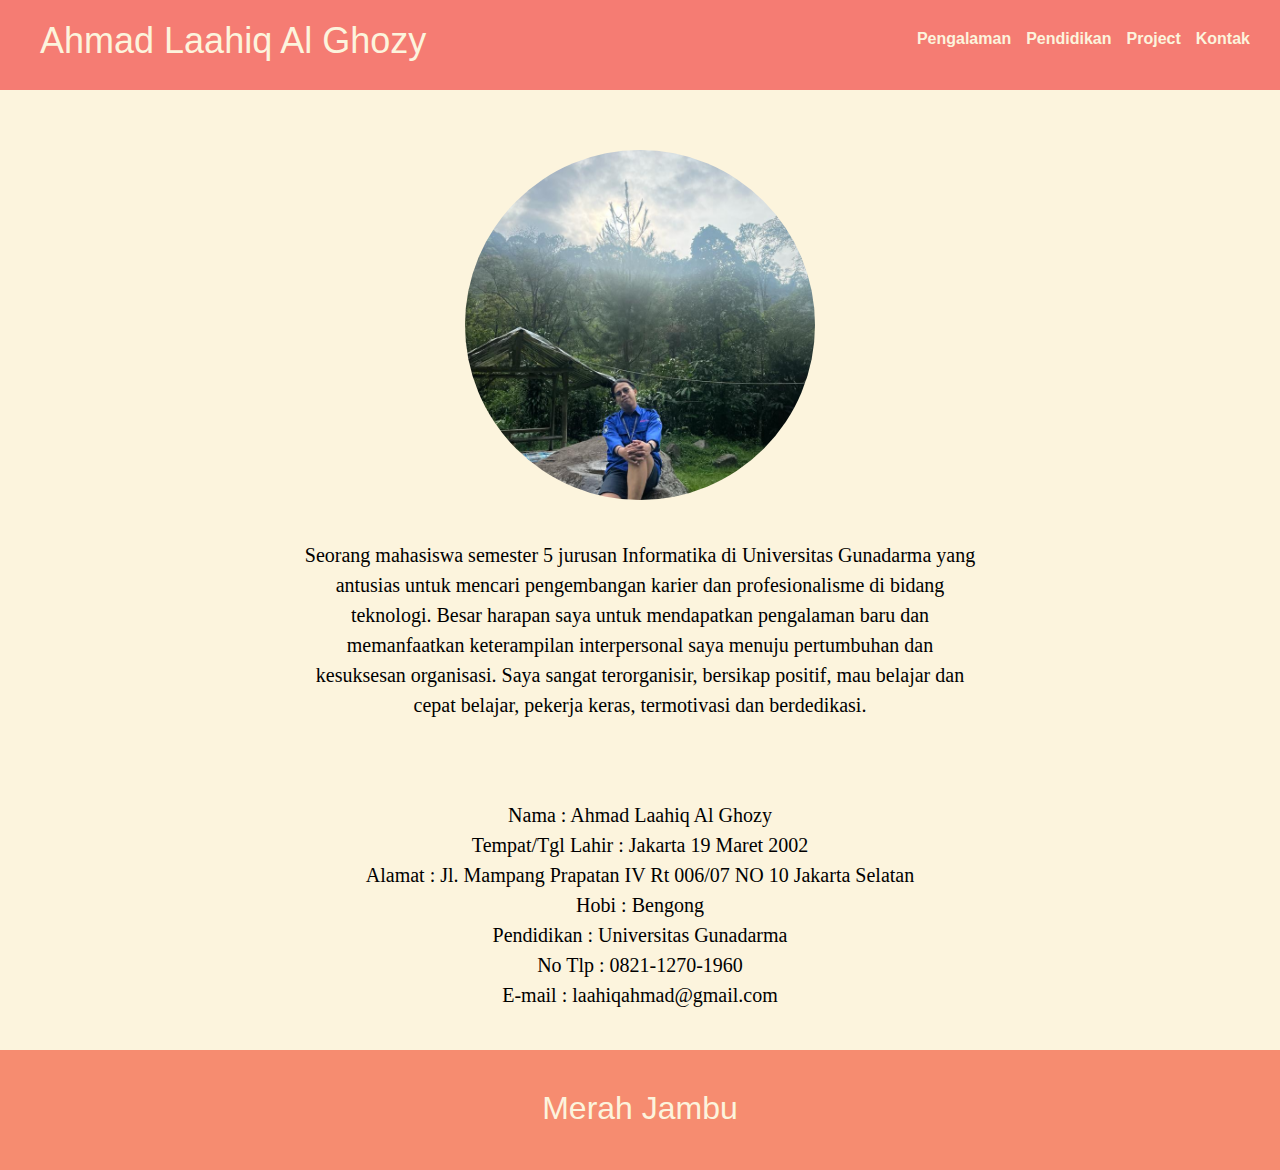
<file: index.html>
<!DOCTYPE html>
<html lang="en">
    <head>
        <meta charset="UTF-8">
        <meta name="viewport" content="width=device-width, initial-scale=1.0">
        <title>BIODATA</title>
        <link rel="stylesheet" href="style.css">
    </head>
    <body>
        <div class="header">
            <div class="header-logo"><a href="index.html">Ahmad Laahiq Al Ghozy</a></div>
                <ul>
                  <li><a href="Pengalaman.html">Pengalaman</a></li>
                  <li><a href="Pendidikan.html">Pendidikan</a></li>
                  <li><a href="Project.html">Project</a></li>
                  <li><a href="Kontak.html">Kontak</a></li>
                </ul>
              </div>
          <img src="mj.jpeg" alt="Foto Diri" />
        
        <div> 
        <p>Seorang mahasiswa semester 5 jurusan Informatika di Universitas Gunadarma 
            yang antusias untuk mencari pengembangan karier dan profesionalisme di bidang teknologi. 
            Besar harapan saya untuk mendapatkan pengalaman baru dan memanfaatkan keterampilan interpersonal 
            saya menuju pertumbuhan dan kesuksesan organisasi. Saya sangat terorganisir, bersikap positif, 
            mau belajar dan cepat belajar, pekerja keras, termotivasi dan berdedikasi. </p>    
        </div>

        <div>
        <p>Nama : Ahmad Laahiq Al Ghozy <br>
        Tempat/Tgl Lahir : Jakarta 19 Maret 2002 <br>
        Alamat : Jl. Mampang Prapatan IV Rt 006/07 NO 10 Jakarta Selatan <br>
        Hobi : Bengong <br>
        Pendidikan : Universitas Gunadarma <br>
        No Tlp : 0821-1270-1960 <br>
        E-mail : laahiqahmad@gmail.com 
        </p>
        </div>
        
        <div class="footer">
            <div class="footer-logo"><a href="https://www.netflix.com/title/81136831?s=a&trkid=13747225&trg=wha&clip=81166000" target="_blank">Merah Jambu</div></a>
            </div>
    </body>
</html
</file>
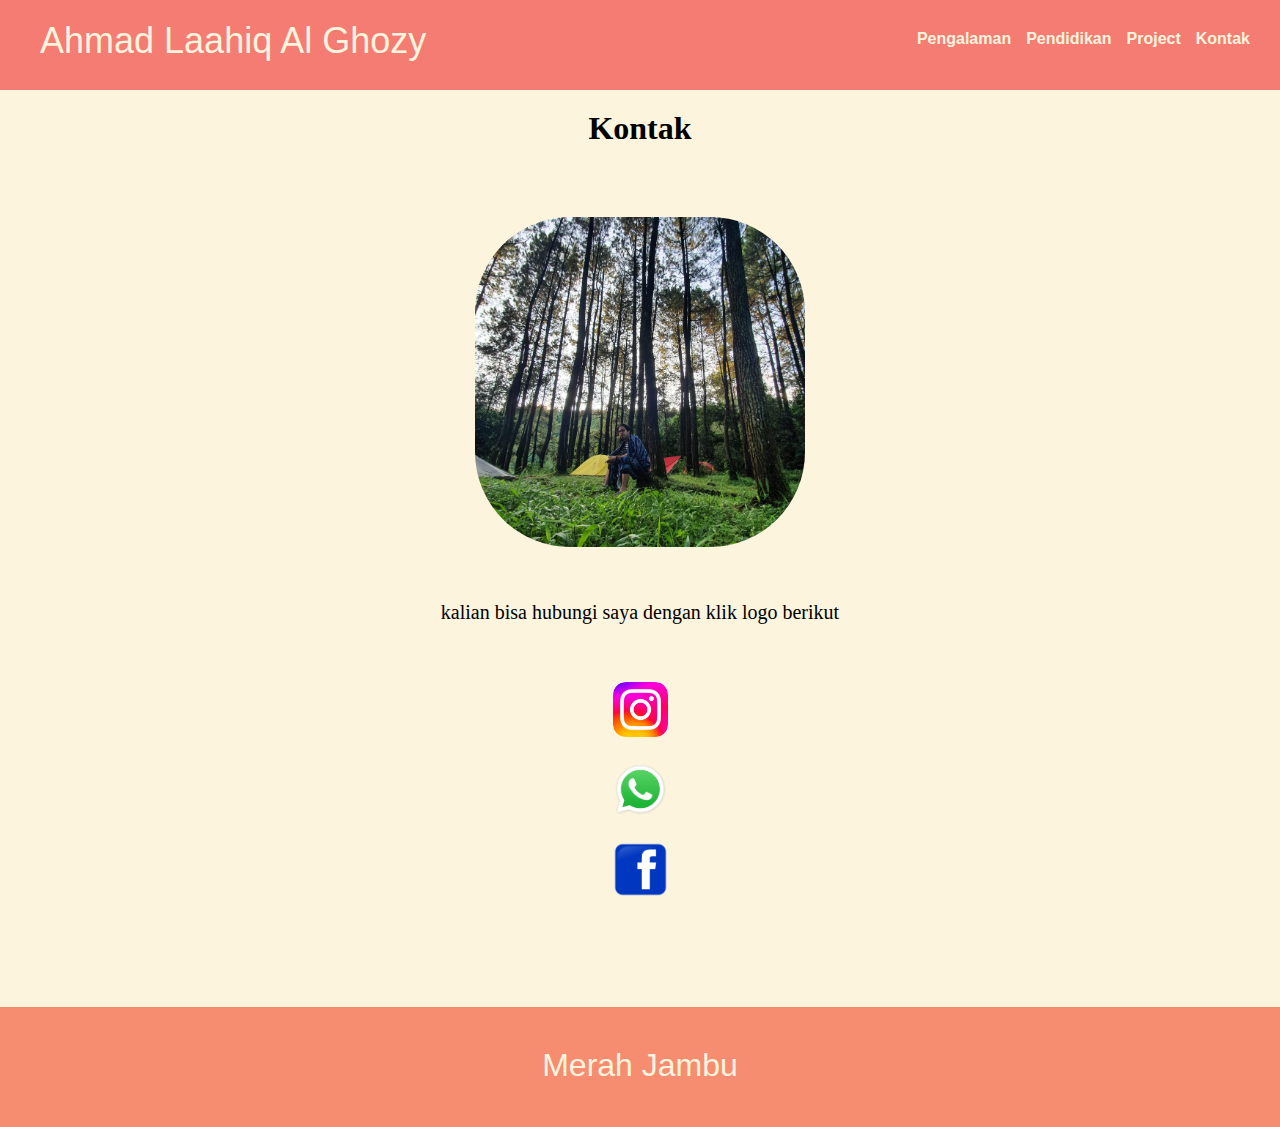
<file: Kontak.html>
<!DOCTYPE html>
<html lang="en">
    <head>
        <meta charset="UTF-8">
        <meta name="viewport" content="width=device-width, initial-scale=1.0">
        <title>BIODATA</title>
        <link rel="stylesheet" href="kontak.css">
    </head>
    <body>
        <div class="header">
            <div class="header-logo"><a href="index.html">Ahmad Laahiq Al Ghozy</a></div>
                <ul>
                  <li><a href="Pengalaman.html">Pengalaman</a></li>
                  <li><a href="Pendidikan.html">Pendidikan</a></li>
                  <li><a href="Project.html">Project</a></li>
                  <li><a href="Kontak.html">Kontak</a></li>
                </ul>
              </div>

              <h1>Kontak</h1>
          <img src="mmj.jpeg" alt="Foto Diri" />

          <div> 
            <p>kalian bisa hubungi saya dengan klik logo berikut </p>    
            </div>

        <div> 
            <a href="https://www.instagram.com/ahmdlaahiq/" target="_blank"> 
                <img src="ig.png" alt="Instagram Logo" class="ig-logo"> </a>

                <a href="https://wa.me/6282112701960" target="_blank">
                    <img src="wa.png" alt="Instagram Logo" class="wa-logo"> </a>

            <a href="https://www.facebook.com/ahmad.laahiq/?locale=id_ID" target="_blank"> 
                <img src="fb.png" alt="Instagram Logo" class="fb-logo"> </a>
        </div> 
        
        <div class="footer">
            <div class="footer-logo"><a href="https://www.netflix.com/title/81136831?s=a&trkid=13747225&trg=wha&clip=81166000" target="_blank">Merah Jambu</div></a>
            </div>
    </body>
</html
</file>
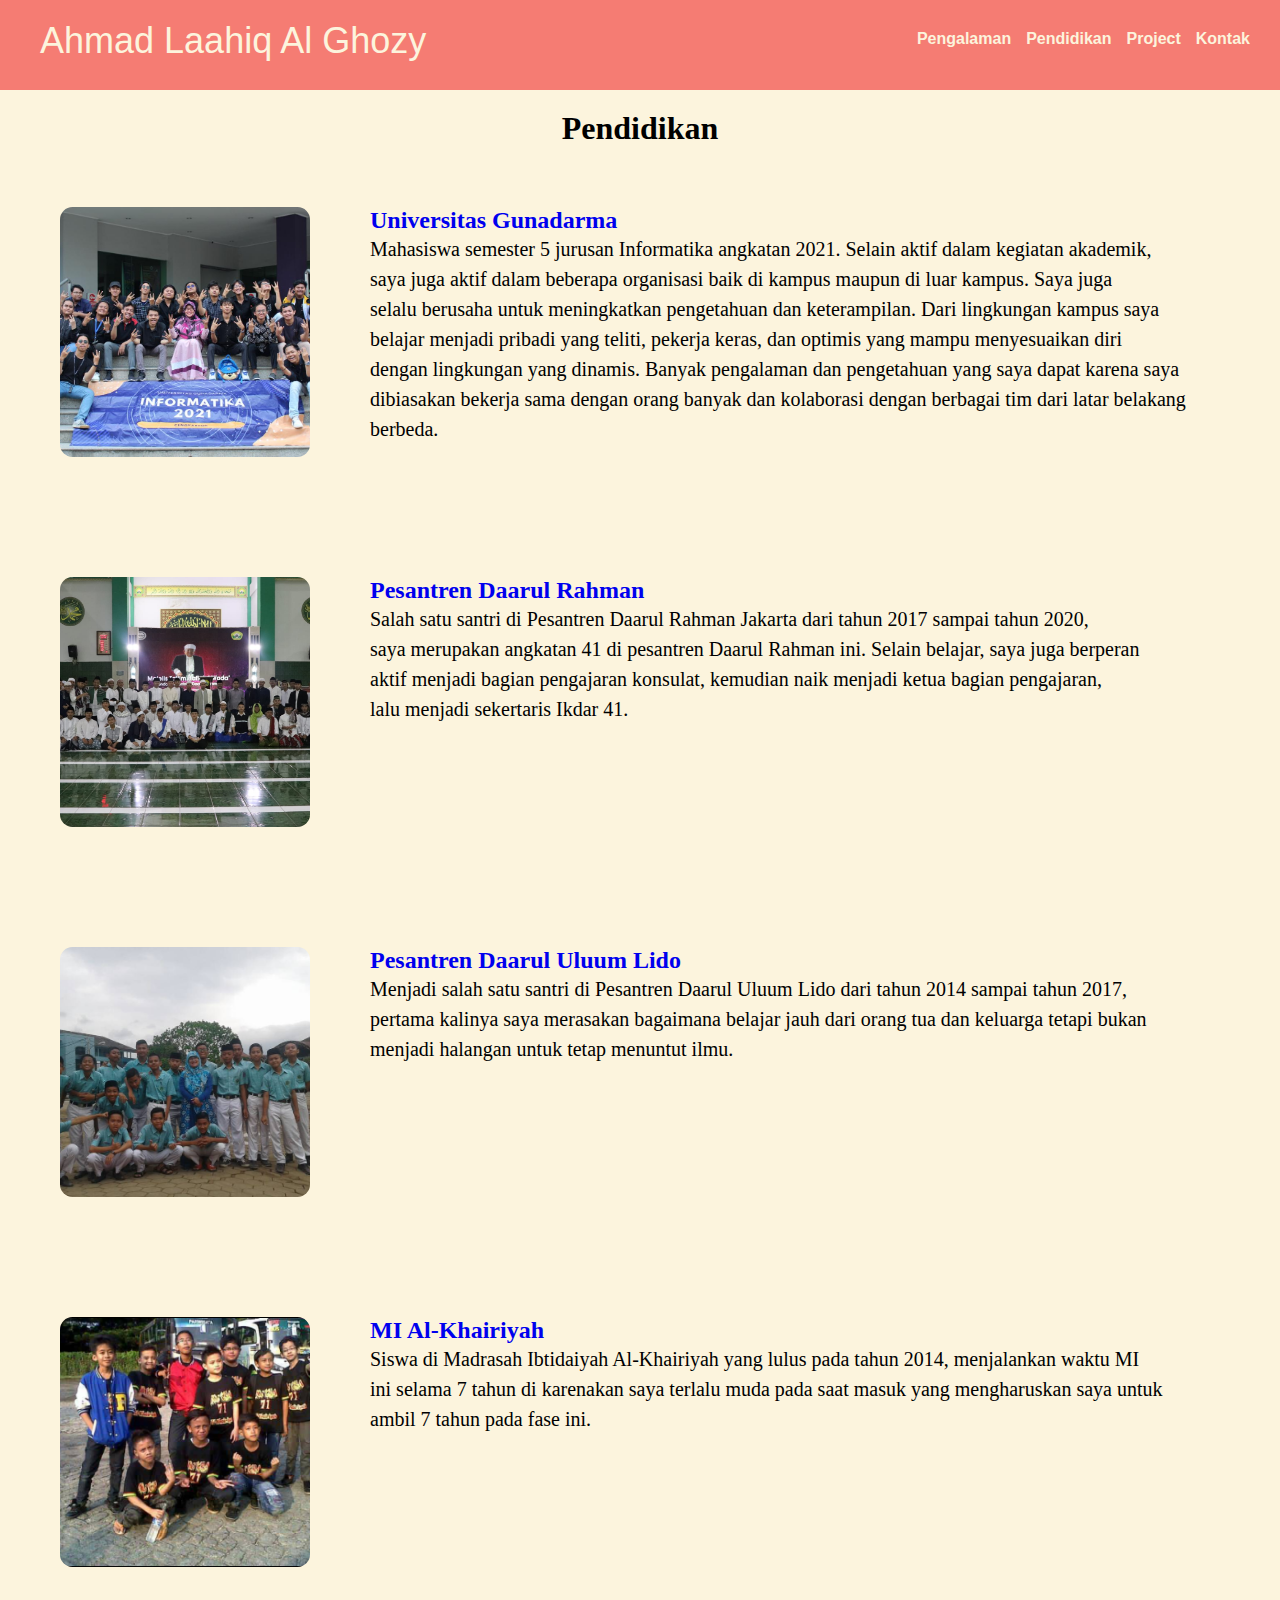
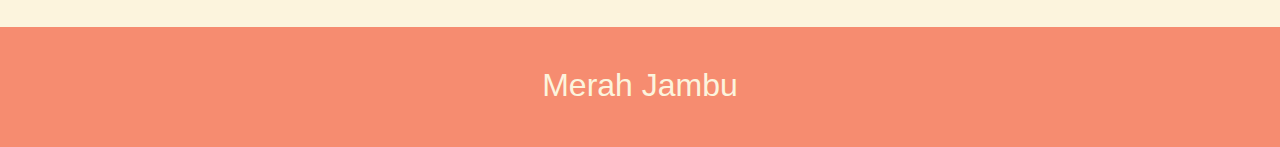
<file: Pendidikan.html>
<!DOCTYPE html>
<html lang="en">
    <head>
        <meta charset="UTF-8">
        <meta name="viewport" content="width=device-width, initial-scale=1.0">
        <title>BIODATA</title>
        <link rel="stylesheet" href="pendidikan.css">
    </head>
    <body>
        <div class="header">
            <div class="header-logo"><a href="index.html">Ahmad Laahiq Al Ghozy</a></div>
                <ul>
                  <li><a href="Pengalaman.html">Pengalaman</a></li>
                  <li><a href="Pendidikan.html">Pendidikan</a></li>
                  <li><a href="Project.html">Project</a></li>
                  <li><a href="Kontak.html">Kontak</a></li>
                </ul>
            </div>

            <h1>Pendidikan</h1>
        <div>
            <a href="https://drive.google.com/drive/folders/1rOclOPcxrCXScqzMK-GJ3AZBYeq8h83B" target="_blank"> <img src="Gundar.jpeg" alt="Foto Kuliah" /> </a>    
            <a href="https://gunadarma.ac.id/" target="_blank"> <h2>Universitas Gunadarma</h2> </a>
            <p>Mahasiswa semester 5 jurusan Informatika angkatan 2021. Selain aktif dalam kegiatan akademik, <br>
                saya juga aktif dalam beberapa organisasi baik di kampus maupun di luar kampus. Saya juga<br>
                selalu berusaha untuk meningkatkan pengetahuan dan keterampilan. Dari lingkungan kampus saya <br>
                belajar menjadi pribadi yang teliti, pekerja keras, dan optimis yang mampu menyesuaikan diri <br>
                dengan lingkungan yang dinamis. Banyak pengalaman dan pengetahuan yang saya dapat karena saya  <br>
                dibiasakan bekerja sama dengan orang banyak dan kolaborasi dengan berbagai tim dari latar belakang <br>
                berbeda.</p>
        </div>

            <div>
                 <a href="https://drive.google.com/drive/folders/1WlyRCylwDqd9ILpYY6N3-VaFl8icxToU?hl=id" target="_blank"> <img src="DR.jpg" alt="Foto SMA" /> </a>      
                 <a href="https://pp-daarulrahman.sch.id/santripage/pondok/" target="_blank"> <h2>Pesantren Daarul Rahman</h2> </a>
                 <p>Salah satu santri di Pesantren Daarul Rahman Jakarta dari tahun 2017 sampai tahun 2020, <br>
                    saya merupakan angkatan 41 di pesantren Daarul Rahman ini. Selain belajar, saya juga berperan <br>
                    aktif menjadi bagian pengajaran konsulat, kemudian naik menjadi ketua bagian pengajaran, <br>
                    lalu menjadi sekertaris Ikdar 41.</p>
            </div>

        <div>
            <a href="https://drive.google.com/drive/folders/1-JcMrATTWVOyfuYO_9Ybqwj6kqghZEDQ?hl=id" target="_blank"> <img src="DU.jpg" alt="Foto SMP" /> </a>  
            <a href="https://daarululuumlido.com/" target="_blank"> <h2>Pesantren Daarul Uluum Lido</h2>  </a>
            <p>Menjadi salah satu santri di Pesantren Daarul Uluum Lido dari tahun 2014 sampai tahun 2017, <br>
            pertama kalinya saya merasakan bagaimana belajar jauh dari orang tua dan keluarga tetapi bukan <br>
            menjadi halangan untuk tetap menuntut ilmu.</p>
        </div>

            <div>
                <a href="https://drive.google.com/drive/folders/1BdGuu8CrQySTgZXRa360mFytkwDZKu8g?hl=id" target="_blank"> <img src="Ak.png" alt="Foto MI" />        
                <a href="https://id405426-madrasah-ibtidaiyah-mi-al-khairiyah-pagi.contact.page/" target="_blank"> <h2>MI Al-Khairiyah</h2> </a>
                <p>Siswa di Madrasah Ibtidaiyah Al-Khairiyah yang lulus pada tahun 2014, menjalankan waktu MI <br>
                ini selama 7 tahun di karenakan saya terlalu muda pada saat masuk yang mengharuskan saya untuk <br>
                ambil 7 tahun pada fase ini.</p>
            </div>

            <div class="footer">
                <div class="footer-logo"><a href="https://www.netflix.com/title/81136831?s=a&trkid=13747225&trg=wha&clip=81166000" target="_blank">Merah Jambu</div></a>
                </div>
    </body>
</html
</file>
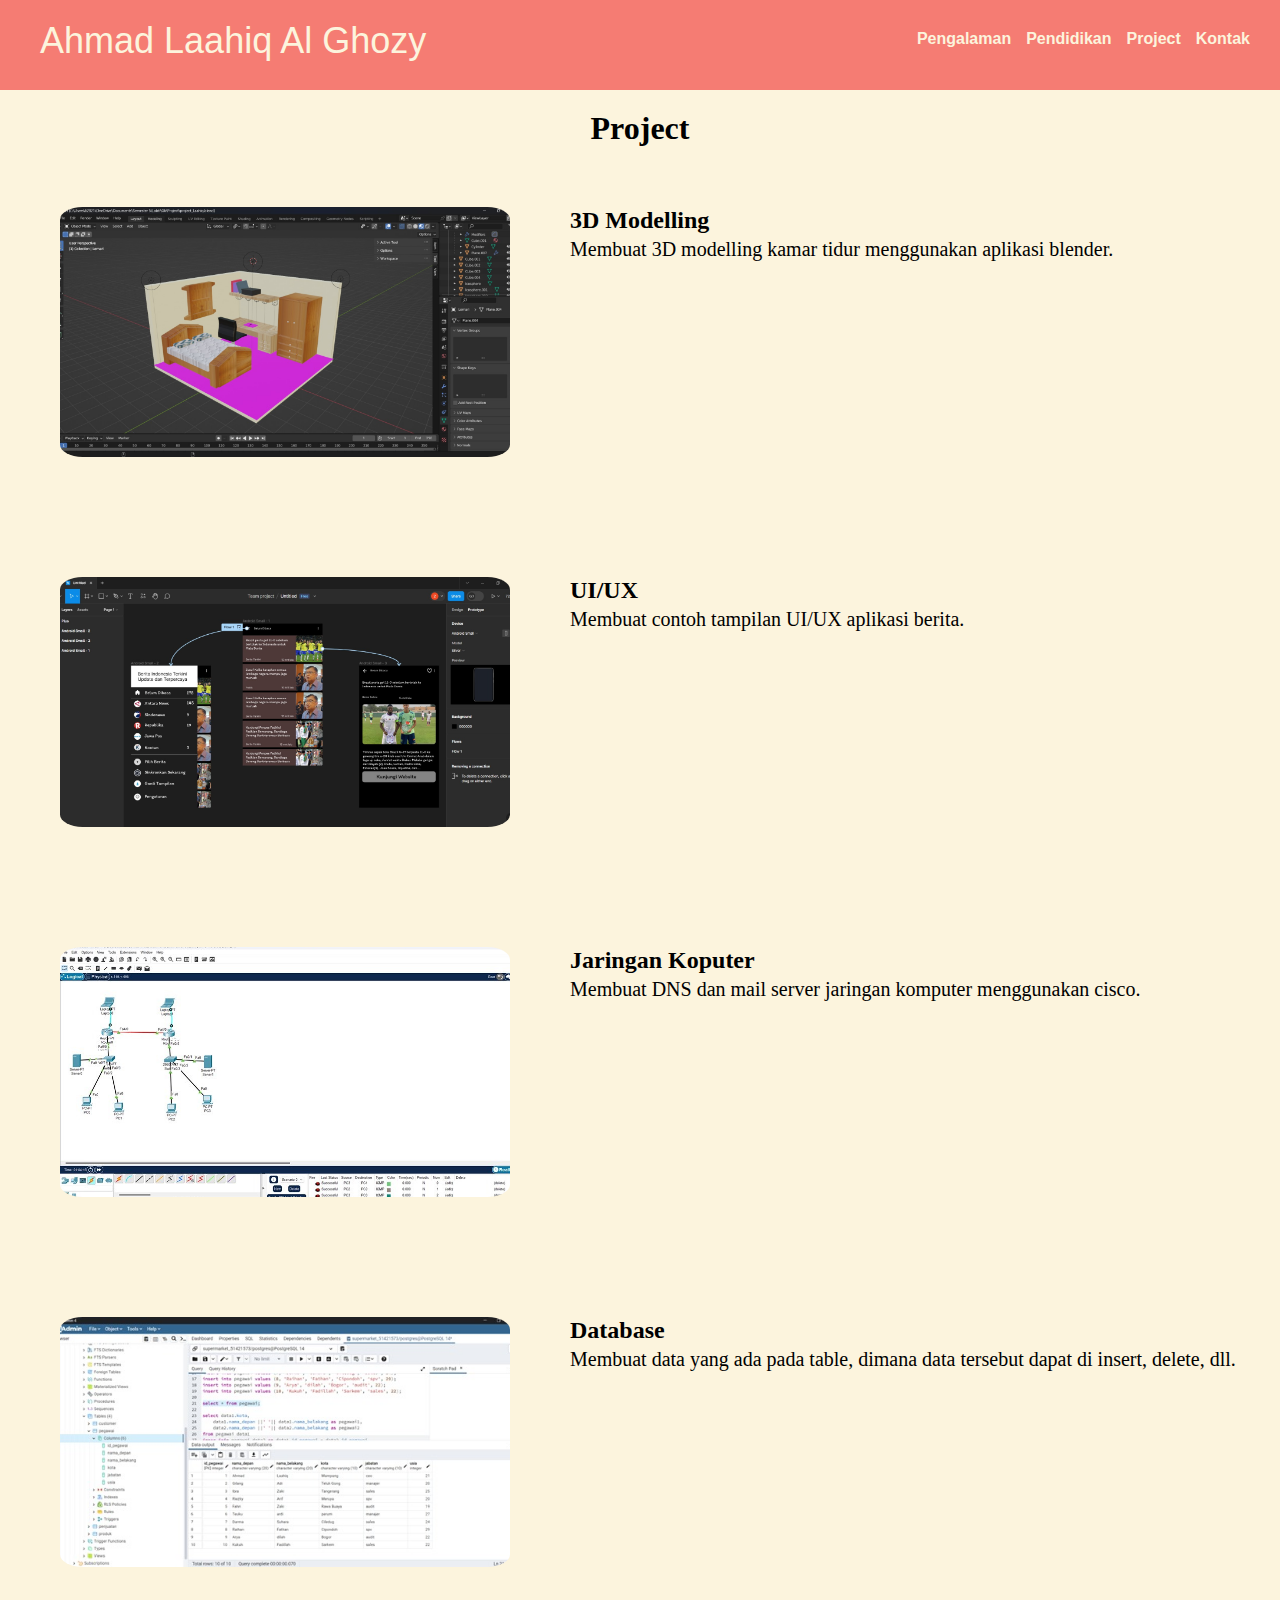
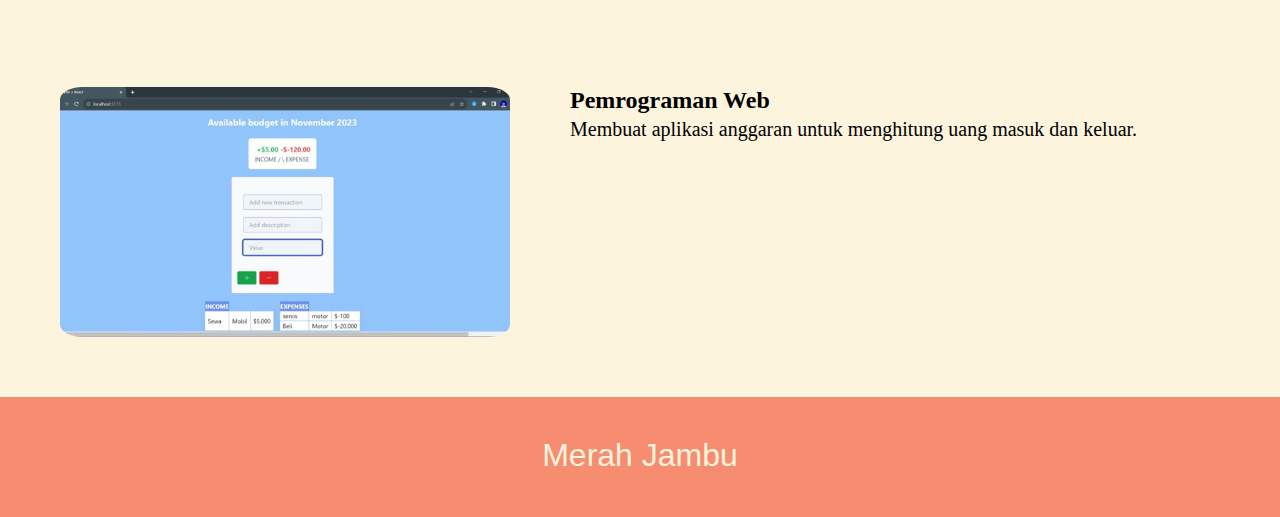
<file: Project.html>
<!DOCTYPE html>
<html lang="en">
    <head>
        <meta charset="UTF-8">
        <meta name="viewport" content="width=device-width, initial-scale=1.0">
        <title>BIODATA</title>
        <link rel="stylesheet" href="Project.css">
    </head>
    <body>
        <div class="header">
            <div class="header-logo"><a href="index.html">Ahmad Laahiq Al Ghozy</a></div>
                <ul>
                  <li><a href="Pengalaman.html">Pengalaman</a></li>
                  <li><a href="Pendidikan.html">Pendidikan</a></li>
                  <li><a href="Project.html">Project</a></li>
                  <li><a href="Kontak.html">Kontak</a></li>
                </ul>
            </div>

            <h1>Project</h1>
        <div>
            <a href="https://drive.google.com/drive/folders/1CHM10YCBfunmYTi_LjfYyUZQAkpDo0cF?hl=id" target="_blank"> <img src="blender.jpeg" alt="GK" /> </a>   
            <h2>3D Modelling</h2> 
            <p>Membuat 3D modelling kamar tidur menggunakan aplikasi blender.</p>
        </div>

            <div>
                 <a href="https://drive.google.com/drive/folders/1eKhRMRZ3Lbh-P7mCae_RaifVoaixHQlE?hl=id" target="_blank"> <img src="figma.jpeg" alt="imk" /> </a>        
                 <h2>UI/UX</h2> 
                 <p>Membuat contoh tampilan UI/UX aplikasi berita.</p>
            </div>

        <div>
            <img src="cisco.jpeg" alt="jarkom" />   
            <h2>Jaringan Koputer</h2> 
            <p>Membuat DNS dan mail server jaringan komputer menggunakan cisco.</p>
        </div>

            <div>
                <img src="posgre.jpeg" alt="sbd" />
                <h2>Database</h2> 
                <p>Membuat data yang ada pada table, dimana data tersebut dapat di insert, delete, dll.</p>
            </div>

            <div>
                <a href="https://drive.google.com/drive/folders/1sOSXX4LqkM7IfSrVXxxty1CNJwyHrGQR?hl=id" target="_blank"> <img src="vs.jpeg" alt="pweb" /> </a>     
                <h2>Pemrograman Web</h2> 
                <p>Membuat aplikasi anggaran untuk menghitung uang masuk dan keluar.</p>
            </div>

            <div class="footer">
                <div class="footer-logo"><a href="https://www.netflix.com/title/81136831?s=a&trkid=13747225&trg=wha&clip=81166000" target="_blank">Merah Jambu</div></a>
                </div>
    </body>
</html
</file>
<file: style.css>
.header {
    background-color: #f57c73;
    color: #fcf4dd;
    height: 90px;
    display: flex;
  }
  
  .header-logo {
    float: left;
    font-size: 36px;
    padding: 20px 40px;
  }

  .header-logo a {
  color: #fcf4dd;
  }
  
  ul {
    text-align: right;
    display: flex;
    justify-content: flex-end;
    padding: 30px;
    list-style: none;
    position: absolute;
    right: 0;
  }
  
  li {
  margin-left: 15px; 
  }
  
  li a {
    color: #fcf4dd;
    text-decoration: none;
    font-weight: bold;
  }

  img {
    display: block;
    margin: auto;
    width: 350px;  
    height: 350px; 
    border-radius: 50%; 
    padding-top: 0;  
    object-fit: cover; 
    margin-top: 60px;
  }

*{
  margin: 0px;
  padding :0px;
  box-sizing: border-box;
  font-family: sans-serif;
  text-decoration: none !important;
}

body{
  background-color: #fcf4dd;
}

p{ 
  font-size:20px;
  font-family: Comic Sans MS;
  text-align: center;
  line-height: 1.5;
  padding: 40px 300px 40px 300px;
}
.footer {
    background-color: #f68c70;
    color: #fcf4dd;
    height: 120px;
    padding: 40px;
  }

  .footer-logo {
    display: flex;
    justify-content: center ;
    font-size: 32px;
  }

  .footer-logo a {
    color: #fcf4dd;
    }
</file>
<file: kontak.css>
.header {
    background-color: #f57c73;
    color: #fcf4dd;
    height: 90px;
    display: flex;
  }
  
  .header-logo {
    float: left;
    font-size: 36px;
    padding: 20px 40px;
  }

  .header-logo a {
  color: #fcf4dd;
  }
  
  ul {
    text-align: right;
    display: flex;
    justify-content: flex-end;
    padding: 30px;
    list-style: none;
    position: absolute;
    right: 0;
  }
  
  li {
  margin-left: 15px; 
  }
  
  li a {
    color: #fcf4dd;
    text-decoration: none;
    font-weight: bold;
  }

  h1{
    font-family: Segoe UI Black;
    text-align: center;
    margin: auto;
    padding-top: 20px;
  }

  img {
    display: block;
    margin: auto;
    width: 350px;  
    height: 350px; 
    border-radius: 30%; 
    padding: 10px;  
    object-fit: cover; 
    margin-top: 60px;
  }

  p{ 
    font-size:20px;
    font-family: Comic Sans MS;
    text-align: center;
    line-height: 1.5;
    padding: 40px 300px 40px 300px;
  }
  
*{
  margin: 0px;
  padding :0px;
  box-sizing: border-box;
  font-family: sans-serif;
  text-decoration: none !important;
}

body{
  background-color: #fcf4dd;
}

.ig-logo {
    margin-top: 5px;
    width: 75px;
    height: 75px;
}

.wa-logo {
    margin-top: 5px;
    width: 75px;
    height: 75px;
}

.fb-logo {
  margin-bottom: 100px;
  margin-top: 5px;
  width: 75px;
  height: 75px;
}

.footer {
    background-color: #f68c70;
    color: #fcf4dd;
    height: 120px;
    padding: 40px;
  }

  .footer-logo {
    display: flex;
    justify-content: center ;
    font-size: 32px;
  }

  .footer-logo a {
    color: #fcf4dd;
    }

    .footer-logo a {
      color: #fcf4dd;
      }
</file>
<file: pendidikan.css>
.header {
    background-color: #f57c73;
    color: #fcf4dd;
    height: 90px;
    display: flex;
  }
  
  .header-logo {
    float: left;
    font-size: 36px;
    padding: 20px 40px;
    color:#fcf4dd ;
  }
  
  .header-logo a {
    color: #fcf4dd;
    }
    
  ul {
    text-align: right;
    display: flex;
    justify-content: flex-end;
    padding: 30px;
    list-style: none;
    position: absolute;
    right: 0;
  }
  
  li {
  margin-left: 15px; 
  }
  
  li a {
    color: #fcf4dd;
    text-decoration: none;
    font-weight: bold;
  }

  *{
    margin: 0px;
    padding :0px;
    box-sizing: border-box;
    font-family: sans-serif;
    text-decoration: none !important;
  }

  body {
    display: flex;
    flex-direction: column; 
  }
  
  img {
    float: left;
    margin-right: 20px;
    display: block;
    margin: auto;
    width: 250px;  
    height: 250px; 
    border-radius:5%;  
    object-fit: cover; 
    margin: 60px;
  }

body{
  background-color: #fcf4dd;
}

h1{
  font-family: Segoe UI Black;
  text-align: center;
  margin: auto;
  padding-top: 20px;
}

h2{
  font-family: Segoe UI Black;
  text-align:left;
  margin: auto;
  padding-top: 60px;
}
p{ 
  font-size:20px;
  font-family: Comic Sans MS;
  text-align: left;
  line-height: 1.5;
}
.footer {
    background-color: #f68c70;
    color: #fcf4dd;
    height: 120px;
    padding: 40px;
  }

  .footer-logo {
    display: flex;
    justify-content: center ;
    font-size: 32px;
  }

  .footer-logo a {
    color: #fcf4dd;
    }
</file>
<file: Project.css>
.header {
    background-color: #f57c73;
    color: #fcf4dd;
    height: 90px;
    display: flex;
  }
  
  .header-logo {
    float: left;
    font-size: 36px;
    padding: 20px 40px;
    color:#fcf4dd ;
  }
  
  .header-logo a {
    color: #fcf4dd;
  }

  ul {
    text-align: right;
    display: flex;
    justify-content: flex-end;
    padding: 30px;
    list-style: none;
    position: absolute;
    right: 0;
  }
  
  li {
  margin-left: 15px; 
  }
  
  li a {
    color: #fcf4dd;
    text-decoration: none;
    font-weight: bold;
  }

  *{
    margin: 0px;
    padding :0px;
    box-sizing: border-box;
    font-family: sans-serif;
    text-decoration: none !important;
  }

  body {
    display: flex;
    flex-direction: column; 
  }
  
  img {
    float: left;
    margin-right: 20px;
    display: block;
    margin: auto;
    width: 450px;  
    height: 250px; 
    border-radius:5%;  
    object-fit: cover; 
    margin: 60px;
  }

body{
  background-color: #fcf4dd;
}

h1{
  font-family: Segoe UI Black;
  text-align: center;
  margin: auto;
  padding-top: 20px;
}
h2{
  font-family: Segoe UI Black;
  text-align:left;
  margin: auto;
  padding-top: 60px;
}
p{ 
  font-size:20px;
  font-family: Comic Sans MS;
  text-align: left;
  line-height: 1.5;
}
.footer {
    background-color: #f68c70;
    color: #fcf4dd;
    height: 120px;
    padding: 40px;
  }

  .footer-logo {
    display: flex;
    justify-content: center ;
    font-size: 32px;
  }

  .footer-logo a {
    color: #fcf4dd;
    }
</file>
